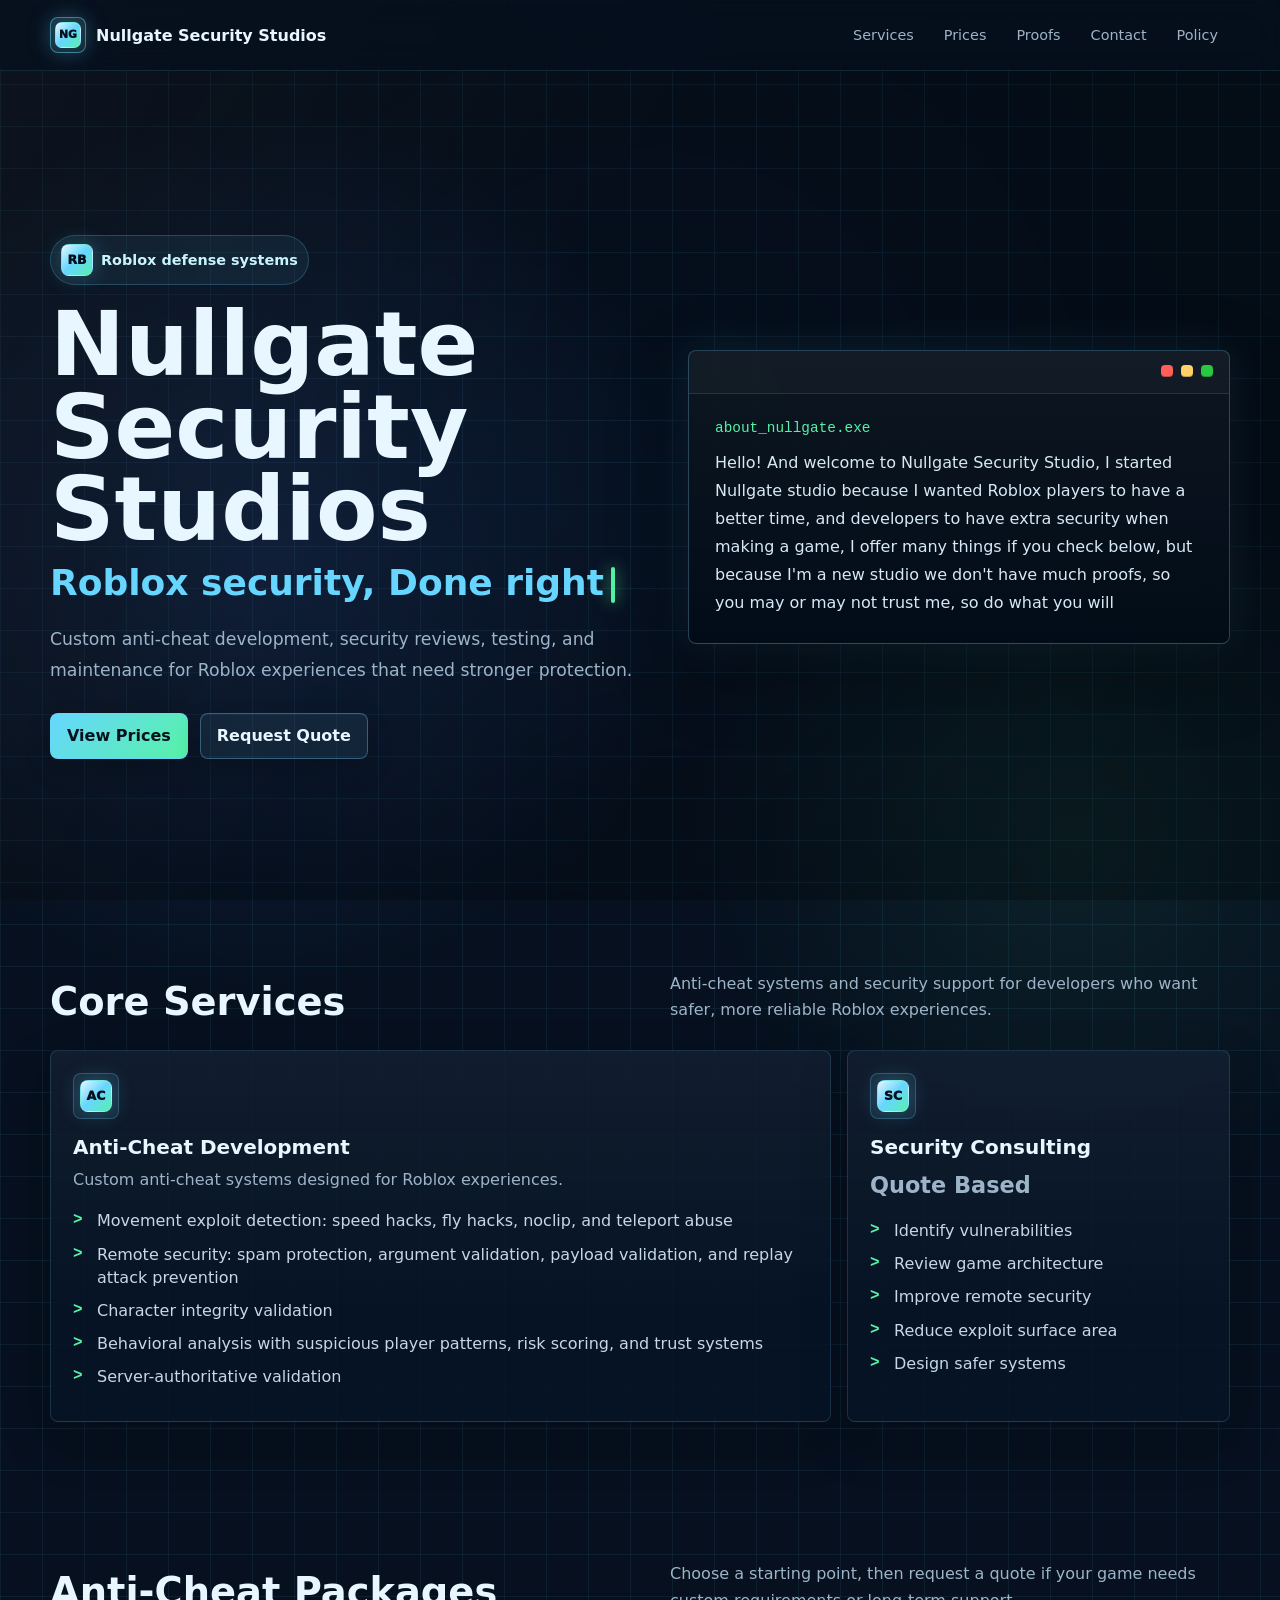
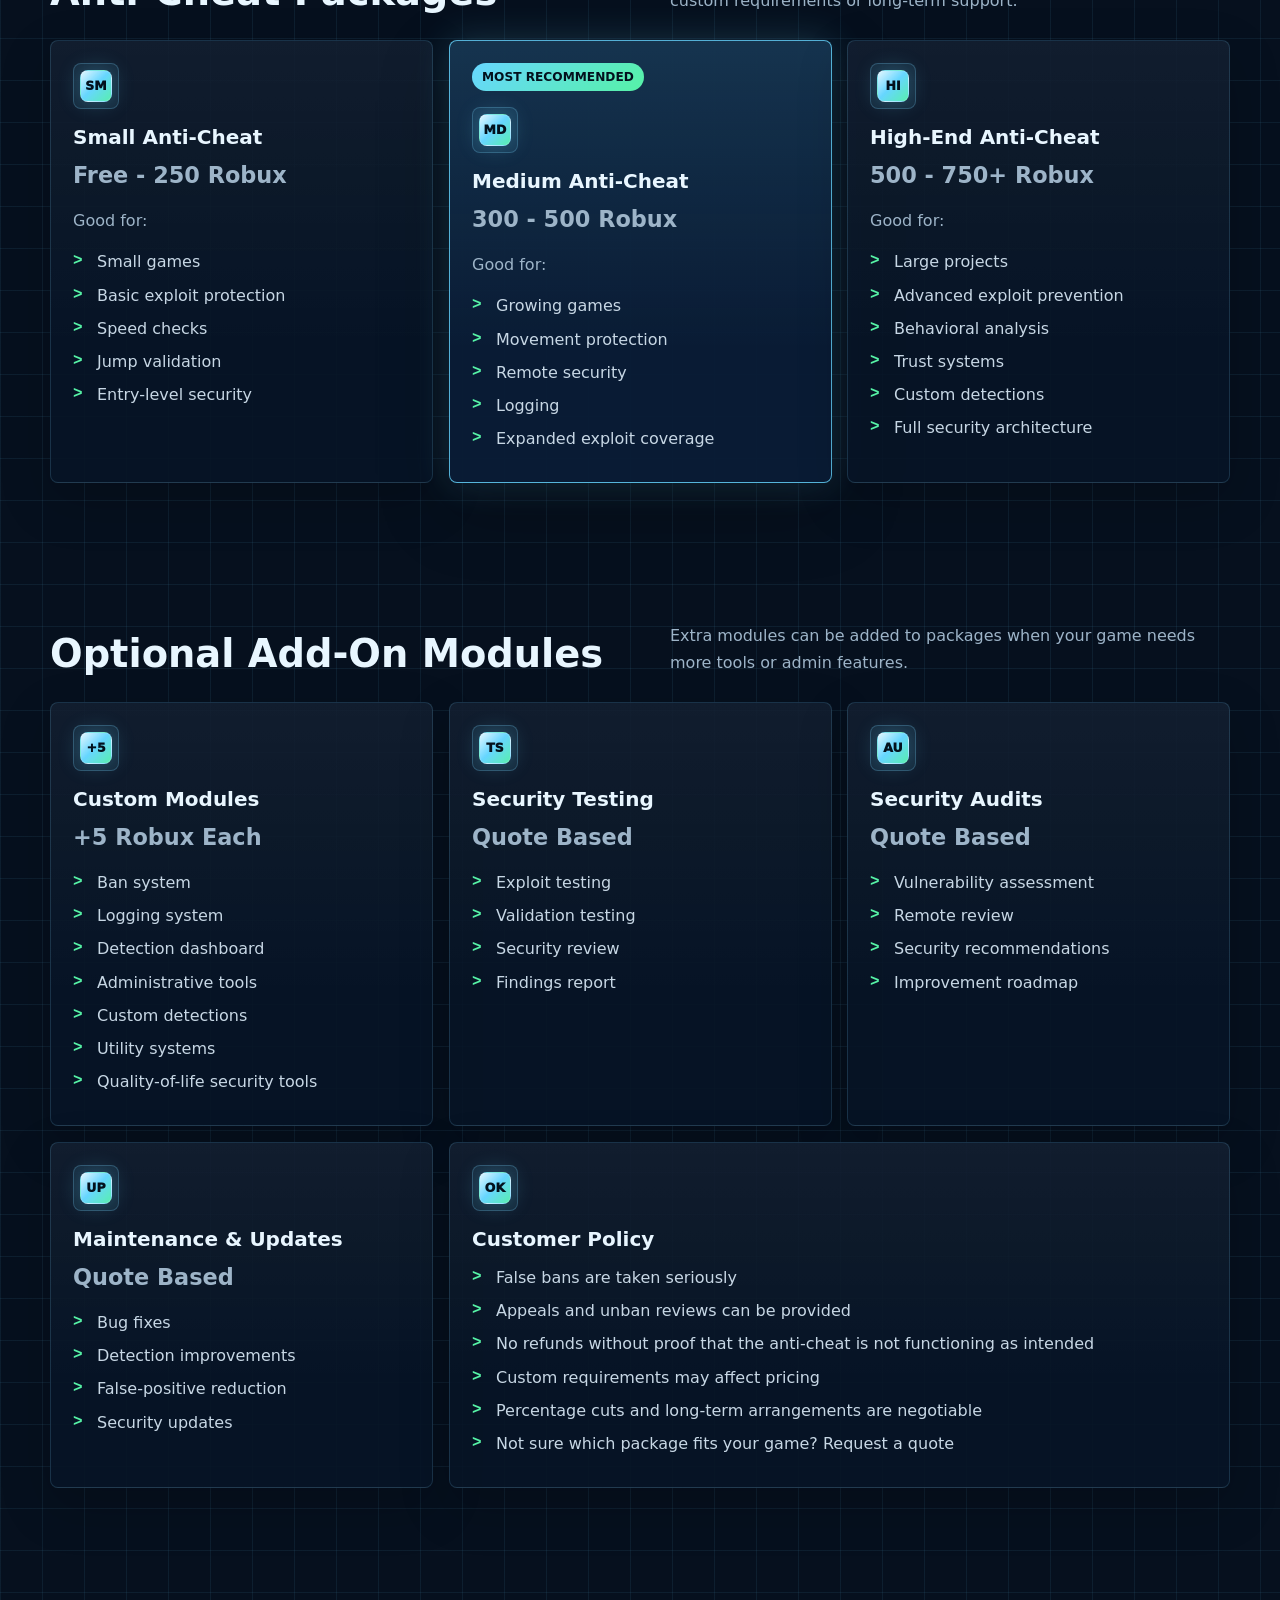
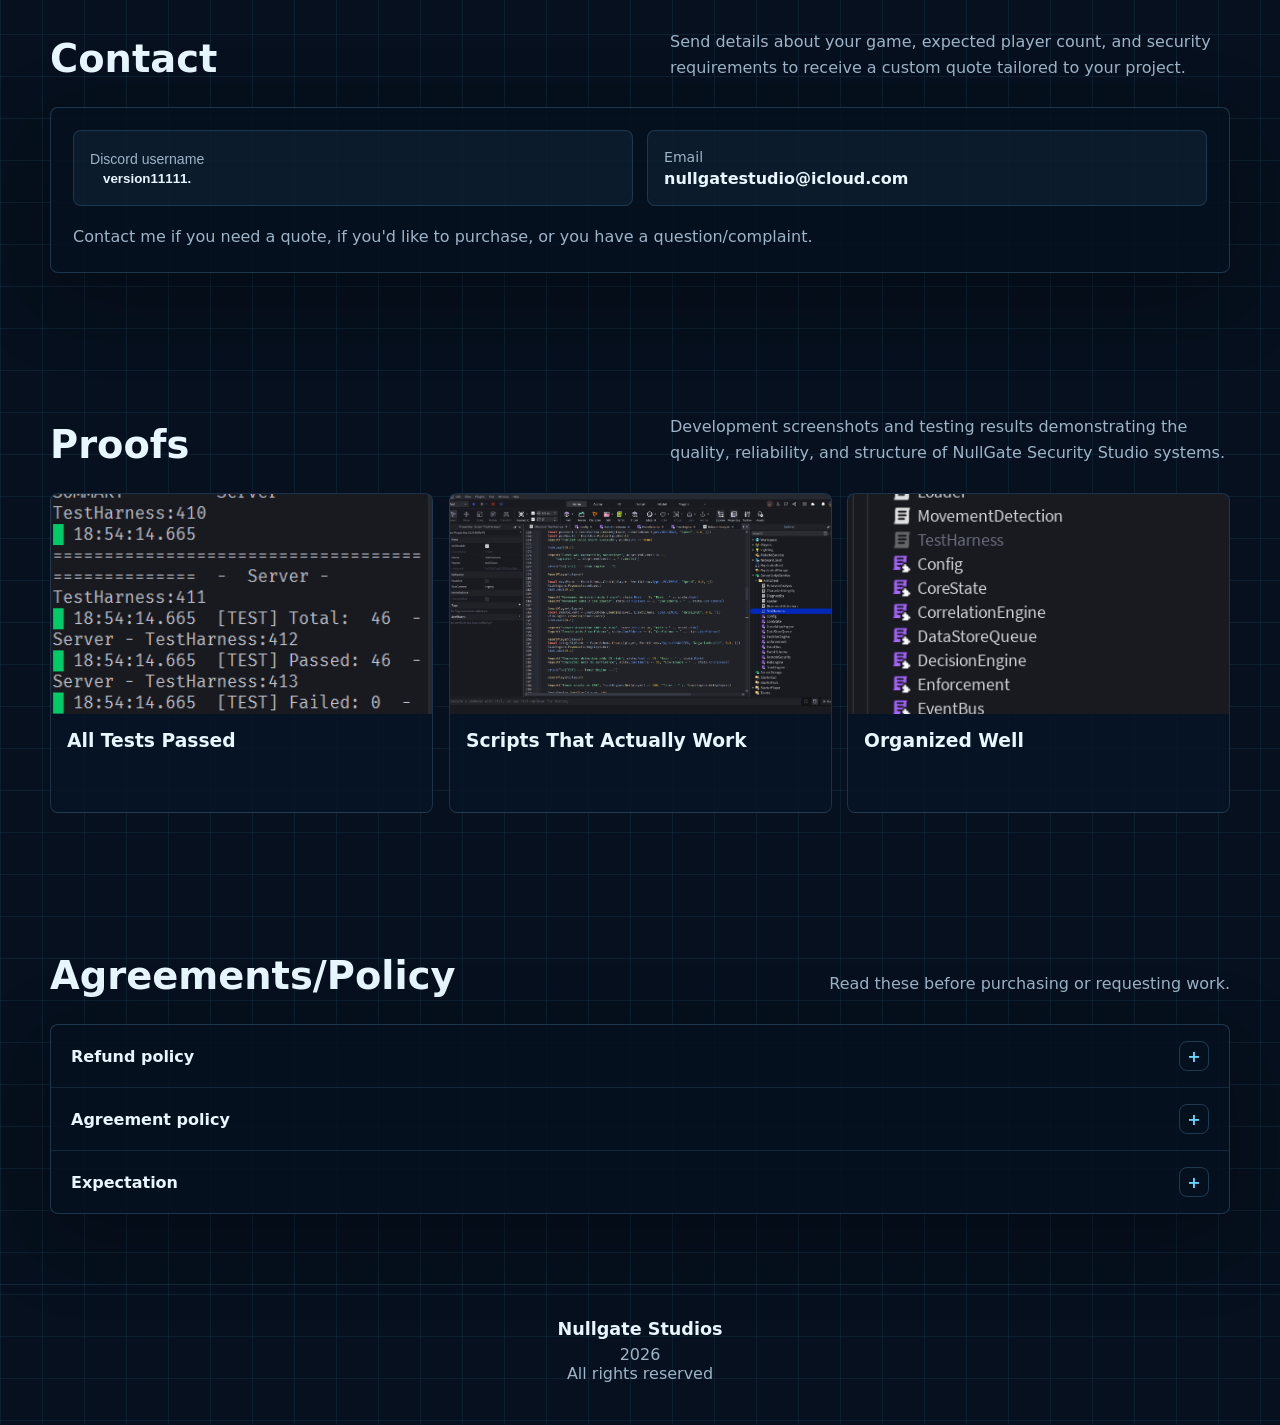
<file: index.html>
<!DOCTYPE html>
<html lang="en">
<head>
  <meta charset="UTF-8" />
  <meta name="viewport" content="width=device-width, initial-scale=1.0" />
  <title>Nullgate Security Studios</title>
  <style>
    :root {
      --bg: #06101e;
      --panel: rgba(7, 20, 38, 0.9);
      --panel-strong: rgba(10, 29, 54, 0.96);
      --line: rgba(125, 211, 252, 0.18);
      --line-bright: rgba(125, 211, 252, 0.72);
      --text: #e8f6ff;
      --muted: #9db4c8;
      --cyan: #67d6ff;
      --blue: #4f8cff;
      --green: #56f2a6;
      --yellow: #ffd166;
      --red: #ff5f57;
      --shadow: 0 24px 80px rgba(0, 0, 0, 0.32);
      --radius: 8px;
    }

    * {
      box-sizing: border-box;
    }

    html {
      scroll-behavior: auto;
    }

    body {
      margin: 0;
      color: var(--text);
      font-family: Inter, ui-sans-serif, system-ui, -apple-system, BlinkMacSystemFont, "Segoe UI", sans-serif;
      background:
        radial-gradient(circle at 20% 12%, rgba(79, 140, 255, 0.16), transparent 28rem),
        radial-gradient(circle at 84% 18%, rgba(86, 242, 166, 0.08), transparent 24rem),
        linear-gradient(rgba(103, 214, 255, 0.075) 1px, transparent 1px),
        linear-gradient(90deg, rgba(103, 214, 255, 0.075) 1px, transparent 1px),
        var(--bg);
      background-size: auto, auto, 42px 42px, 42px 42px, auto;
      animation: gridDrift 22s linear infinite;
      overflow-x: hidden;
    }

    body::before {
      content: "";
      position: fixed;
      inset: 0;
      pointer-events: none;
      background:
        linear-gradient(120deg, rgba(255, 255, 255, 0.035), transparent 42%),
        radial-gradient(circle at center, transparent 0, rgba(0, 0, 0, 0.24) 72%);
      z-index: -1;
    }

    a {
      color: inherit;
      text-decoration: none;
    }

    .site-shell {
      width: min(1180px, calc(100% - 32px));
      margin: 0 auto;
    }

    .topbar {
      position: sticky;
      top: 0;
      z-index: 20;
      border-bottom: 1px solid rgba(125, 211, 252, 0.12);
      background: rgba(6, 16, 30, 0.72);
      backdrop-filter: blur(18px);
    }

    .topbar-inner {
      display: flex;
      align-items: center;
      justify-content: space-between;
      min-height: 70px;
      gap: 20px;
    }

    .brand {
      display: flex;
      align-items: center;
      gap: 10px;
      font-weight: 800;
      letter-spacing: 0;
      white-space: nowrap;
    }

    .brand-mark {
      display: grid;
      place-items: center;
      width: 36px;
      height: 36px;
      border: 1px solid rgba(103, 214, 255, 0.48);
      border-radius: var(--radius);
      background: linear-gradient(145deg, rgba(103, 214, 255, 0.17), rgba(86, 242, 166, 0.09));
      box-shadow: 0 0 26px rgba(103, 214, 255, 0.18);
    }

    .custom-emoji {
      display: inline-grid;
      place-items: center;
      width: 32px;
      height: 32px;
      border: 1px solid rgba(232, 246, 255, 0.2);
      border-radius: 8px;
      color: #03111d;
      background:
        linear-gradient(135deg, rgba(255, 255, 255, 0.82), rgba(103, 214, 255, 0.96) 48%, rgba(86, 242, 166, 0.9)),
        #67d6ff;
      box-shadow: 0 0 22px rgba(103, 214, 255, 0.28);
      font-size: 0.78rem;
      font-weight: 1000;
      line-height: 1;
    }

    .custom-emoji::before {
      content: attr(data-icon);
    }

    .brand-mark .custom-emoji {
      width: 26px;
      height: 26px;
      border-radius: 7px;
      font-size: 0.68rem;
    }

    .nav-links {
      display: flex;
      align-items: center;
      gap: 6px;
      flex-wrap: wrap;
      justify-content: flex-end;
    }

    .nav-links a,
    .small-button {
      border: 1px solid transparent;
      border-radius: var(--radius);
      color: var(--muted);
      font-size: 0.9rem;
      padding: 9px 11px;
      transition: color 180ms ease, border-color 180ms ease, background 180ms ease, transform 180ms ease;
    }

    .nav-links a:hover,
    .small-button:hover {
      color: var(--text);
      border-color: rgba(125, 211, 252, 0.24);
      background: rgba(125, 211, 252, 0.075);
      transform: translateY(-1px);
    }

    .nav-links a.clicked {
      color: var(--text);
      border-color: rgba(125, 211, 252, 0.34);
      background: rgba(103, 214, 255, 0.12);
    }

    .hero {
      min-height: calc(100vh - 70px);
      display: grid;
      align-items: center;
      padding: 84px 0 62px;
    }

    .hero-grid {
      display: grid;
      grid-template-columns: 1.05fr 0.95fr;
      gap: 38px;
      align-items: center;
    }

    .eyebrow {
      display: inline-flex;
      align-items: center;
      gap: 8px;
      margin: 0 0 18px;
      padding: 8px 10px;
      color: #c8f4ff;
      border: 1px solid rgba(103, 214, 255, 0.22);
      border-radius: 999px;
      background: rgba(103, 214, 255, 0.07);
      font-size: 0.9rem;
      font-weight: 700;
      animation: riseIn 650ms 80ms ease both;
    }

    h1,
    h2,
    h3,
    p {
      margin-top: 0;
    }

    h1 {
      margin-bottom: 12px;
      font-size: clamp(2.7rem, 7vw, 6.7rem);
      line-height: 0.92;
      letter-spacing: 0;
      animation: riseIn 750ms 170ms ease both;
    }

    .tagline {
      min-height: 42px;
      margin: 0 0 20px;
      color: var(--cyan);
      font-size: clamp(1.4rem, 3vw, 2.25rem);
      font-weight: 800;
      letter-spacing: 0;
      animation: riseIn 760ms 270ms ease both;
    }

    .cursor {
      display: inline-block;
      width: 4px;
      height: 1em;
      margin-left: 7px;
      border-radius: 999px;
      color: transparent;
      background: var(--green);
      box-shadow: 0 0 16px rgba(86, 242, 166, 0.85);
      vertical-align: -0.12em;
      animation: cursorBlink 650ms steps(1, end) infinite;
    }

    @keyframes cursorBlink {
      0%,
      46% {
        opacity: 1;
      }

      47%,
      100% {
        opacity: 0;
      }
    }

    .hero-copy {
      max-width: 680px;
      margin-bottom: 28px;
      color: var(--muted);
      font-size: 1.08rem;
      line-height: 1.75;
      animation: riseIn 760ms 370ms ease both;
    }

    .hero-actions {
      display: flex;
      gap: 12px;
      flex-wrap: wrap;
      animation: riseIn 760ms 470ms ease both;
    }

    .button {
      position: relative;
      overflow: hidden;
      display: inline-flex;
      align-items: center;
      justify-content: center;
      min-height: 46px;
      border: 1px solid rgba(125, 211, 252, 0.34);
      border-radius: var(--radius);
      padding: 0 16px;
      color: var(--text);
      background: rgba(125, 211, 252, 0.08);
      box-shadow: 0 10px 26px rgba(0, 0, 0, 0.18);
      font-weight: 800;
      transition: transform 160ms ease, border-color 160ms ease, background 160ms ease, box-shadow 160ms ease;
    }

    .button::after,
    .contact-link::after {
      content: "";
      position: absolute;
      left: 50%;
      top: 50%;
      width: 10px;
      height: 10px;
      border-radius: 999px;
      background: rgba(255, 255, 255, 0.55);
      opacity: 0;
      transform: translate(-50%, -50%) scale(1);
      pointer-events: none;
    }

    .button.clicked::after,
    .contact-link.clicked::after {
      animation: clickBurst 520ms ease-out;
    }

    .button.primary {
      color: #03111d;
      border-color: rgba(103, 214, 255, 0.9);
      background: linear-gradient(135deg, var(--cyan), var(--green));
    }

    .button:hover {
      transform: translateY(-2px);
      border-color: rgba(125, 211, 252, 0.72);
      box-shadow: 0 18px 34px rgba(0, 0, 0, 0.28);
    }

    .button:active,
    .contact-link:active,
    .policy-toggle:active {
      transform: translateY(1px) scale(0.98);
    }

    .terminal-box {
      position: relative;
      overflow: hidden;
      border: 1px solid rgba(125, 211, 252, 0.28);
      border-radius: var(--radius);
      background:
        linear-gradient(180deg, rgba(255, 255, 255, 0.045), transparent),
        rgba(3, 12, 24, 0.93);
      box-shadow: var(--shadow), 0 0 45px rgba(103, 214, 255, 0.11);
    }

    .terminal-box.in-view {
      animation: terminalGlow 3.5s ease-in-out infinite;
    }

    .terminal-box::before {
      content: "";
      display: block;
      height: 42px;
      border-bottom: 1px solid rgba(125, 211, 252, 0.15);
      background: rgba(255, 255, 255, 0.025);
    }

    .terminal-dots {
      position: absolute;
      top: 14px;
      right: 16px;
      display: flex;
      gap: 8px;
    }

    .terminal-dots span {
      width: 12px;
      height: 12px;
      border-radius: 4px;
      box-shadow: inset 0 -1px 0 rgba(0, 0, 0, 0.24);
    }

    .dot-red {
      background: var(--red);
    }

    .dot-yellow {
      background: var(--yellow);
    }

    .dot-green {
      background: #28c840;
    }

    .terminal-content {
      padding: 26px;
    }

    .terminal-label {
      display: block;
      margin-bottom: 13px;
      color: var(--green);
      font-family: "Cascadia Mono", Consolas, monospace;
      font-size: 0.9rem;
    }

    .terminal-content p {
      margin: 0;
      color: #d7e9f6;
      font-size: 1rem;
      line-height: 1.75;
    }

    section {
      position: relative;
      padding: 70px 0;
      scroll-margin-top: 92px;
    }

    section.flash-target .section-heading h2,
    section.flash-target .tagline {
      animation: targetGlow 1.2s ease;
    }

    .reveal {
      opacity: 0;
      filter: blur(7px);
      transform: translateY(34px) scale(0.985);
      transition: opacity 720ms ease, transform 720ms cubic-bezier(0.2, 0.8, 0.2, 1), filter 720ms ease;
      will-change: opacity, transform, filter;
    }

    .reveal.in-view {
      opacity: 1;
      filter: blur(0);
      transform: translateY(0) scale(1);
    }

    .section-heading {
      display: flex;
      align-items: end;
      justify-content: space-between;
      gap: 18px;
      margin-bottom: 26px;
    }

    .section-heading h2 {
      margin: 0;
      font-size: clamp(1.75rem, 3vw, 2.7rem);
      letter-spacing: 0;
    }

    .section-heading p {
      max-width: 560px;
      margin: 0;
      color: var(--muted);
      line-height: 1.65;
    }

    .cards-grid {
      display: grid;
      grid-template-columns: repeat(3, minmax(0, 1fr));
      gap: 16px;
    }

    .card {
      position: relative;
      min-height: 100%;
      border: 1px solid rgba(125, 211, 252, 0.16);
      border-radius: var(--radius);
      padding: 22px;
      background:
        linear-gradient(180deg, rgba(255, 255, 255, 0.045), transparent 70%),
        var(--panel);
      box-shadow: 0 18px 52px rgba(0, 0, 0, 0.18);
      transform: translateY(22px);
      opacity: 0;
      filter: blur(7px);
      transition: opacity 700ms ease, transform 700ms cubic-bezier(0.2, 0.8, 0.2, 1), filter 700ms ease, border-color 180ms ease, box-shadow 180ms ease;
    }

    .card.in-view {
      opacity: 1;
      filter: blur(0);
      transform: translateY(0);
    }

    .card:hover {
      border-color: rgba(125, 211, 252, 0.42);
      box-shadow: 0 24px 68px rgba(0, 0, 0, 0.28), 0 0 30px rgba(103, 214, 255, 0.08);
      transform: translateY(-4px);
    }

    .card.featured {
      border-color: rgba(103, 214, 255, 0.8);
      background:
        linear-gradient(180deg, rgba(103, 214, 255, 0.13), transparent 70%),
        var(--panel-strong);
      box-shadow: 0 26px 70px rgba(0, 0, 0, 0.28), 0 0 38px rgba(103, 214, 255, 0.2);
    }

    .badge {
      display: inline-flex;
      align-items: center;
      margin-bottom: 16px;
      border-radius: 999px;
      padding: 7px 10px;
      color: #03111d;
      background: linear-gradient(135deg, var(--cyan), var(--green));
      font-size: 0.76rem;
      font-weight: 900;
    }

    .icon {
      display: grid;
      place-items: center;
      width: 46px;
      height: 46px;
      margin-bottom: 16px;
      border: 1px solid rgba(125, 211, 252, 0.24);
      border-radius: var(--radius);
      background: rgba(103, 214, 255, 0.08);
      font-size: 1.5rem;
    }

    .card h3 {
      margin-bottom: 8px;
      font-size: 1.25rem;
      letter-spacing: 0;
    }

    .price {
      margin-bottom: 14px;
      color: var(--cyan);
      font-size: 1.4rem;
      font-weight: 900;
    }

    .card p {
      color: var(--muted);
      line-height: 1.65;
    }

    ul {
      margin: 15px 0 0;
      padding: 0;
      list-style: none;
    }

    li {
      position: relative;
      margin: 10px 0;
      padding-left: 24px;
      color: #c7d7e5;
      line-height: 1.45;
    }

    li::before {
      content: ">";
      position: absolute;
      left: 0;
      color: var(--green);
      font-family: "Cascadia Mono", Consolas, monospace;
      font-weight: 900;
    }

    .wide-card {
      grid-column: span 2;
    }

    .proofs-box,
    .contact-panel,
    .policy-wrap {
      border: 1px solid rgba(125, 211, 252, 0.2);
      border-radius: var(--radius);
      background: rgba(6, 17, 32, 0.86);
      box-shadow: var(--shadow);
    }

    .proofs-box {
      display: grid;
      place-items: center;
      min-height: 190px;
      text-align: center;
      border-style: dashed;
    }

    .proofs-box h3 {
      margin-bottom: 8px;
      color: var(--cyan);
      font-size: 1.5rem;
    }

    .proofs-box p {
      margin: 0;
      color: var(--muted);
    }

    .contact-panel {
      display: grid;
      grid-template-columns: 1fr 1fr;
      gap: 14px;
      padding: 22px;
    }

    .contact-link {
      display: flex;
      align-items: center;
      justify-content: space-between;
      gap: 16px;
      min-height: 76px;
      border: 1px solid rgba(125, 211, 252, 0.16);
      border-radius: var(--radius);
      padding: 16px;
      background: rgba(125, 211, 252, 0.055);
      cursor: pointer;
      position: relative;
      overflow: hidden;
      transition: transform 160ms ease, border-color 160ms ease, background 160ms ease;
    }

    .contact-link:hover,
    .contact-link.copied {
      border-color: rgba(103, 214, 255, 0.62);
      background: rgba(103, 214, 255, 0.11);
      transform: translateY(-2px);
    }

    .contact-label {
      display: block;
      color: var(--muted);
      font-size: 0.88rem;
      margin-bottom: 4px;
    }

    .contact-value {
      display: block;
      color: var(--text);
      font-weight: 900;
      word-break: break-word;
    }

    .contact-note {
      grid-column: 1 / -1;
      margin: 4px 0 0;
      color: var(--muted);
      line-height: 1.65;
    }

    .copy-status {
      min-width: 78px;
      color: var(--green);
      font-size: 0.85rem;
      font-weight: 800;
      text-align: right;
      opacity: 0;
      transition: opacity 160ms ease;
    }

    .contact-link.copied .copy-status {
      opacity: 1;
    }

    .policy-wrap {
      overflow: hidden;
    }

    details {
      border-bottom: 1px solid rgba(125, 211, 252, 0.12);
    }

    details:last-child {
      border-bottom: 0;
    }

    summary {
      display: flex;
      align-items: center;
      justify-content: space-between;
      min-height: 62px;
      padding: 0 20px;
      color: var(--text);
      cursor: pointer;
      font-weight: 900;
      list-style: none;
    }

    summary::-webkit-details-marker {
      display: none;
    }

    summary::after {
      content: "+";
      display: grid;
      place-items: center;
      width: 28px;
      height: 28px;
      border: 1px solid rgba(125, 211, 252, 0.22);
      border-radius: var(--radius);
      color: var(--cyan);
      transition: transform 180ms ease;
    }

    details[open] summary::after {
      transform: rotate(45deg);
    }

    .policy-body {
      padding: 0 20px 20px;
      color: var(--muted);
      line-height: 1.7;
    }

    .toast {
      position: fixed;
      left: 50%;
      bottom: 24px;
      z-index: 40;
      transform: translate(-50%, 18px);
      opacity: 0;
      border: 1px solid rgba(86, 242, 166, 0.4);
      border-radius: var(--radius);
      padding: 12px 14px;
      color: #dffff0;
      background: rgba(5, 22, 22, 0.92);
      box-shadow: 0 18px 40px rgba(0, 0, 0, 0.28);
      pointer-events: none;
      transition: opacity 180ms ease, transform 180ms ease;
    }

    .toast.show {
      transform: translate(-50%, 0);
      opacity: 1;
    }

    footer {
      padding: 34px 0 42px;
      border-top: 1px solid rgba(125, 211, 252, 0.12);
      text-align: center;
      color: var(--muted);
    }

    footer strong {
      display: block;
      margin-bottom: 6px;
      color: var(--text);
      font-size: 1.1rem;
    }

    @keyframes gridDrift {
      0% {
        background-position: 0 0, 0 0, 0 0, 0 0, 0 0;
      }

      100% {
        background-position: 0 0, 0 0, 42px 42px, 42px 42px, 0 0;
      }
    }

    @keyframes riseIn {
      0% {
        opacity: 0;
        filter: blur(8px);
        transform: translateY(18px);
      }

      100% {
        opacity: 1;
        filter: blur(0);
        transform: translateY(0);
      }
    }

    @keyframes clickBurst {
      0% {
        opacity: 0.7;
        transform: translate(-50%, -50%) scale(1);
      }

      100% {
        opacity: 0;
        transform: translate(-50%, -50%) scale(30);
      }
    }

    @keyframes terminalGlow {
      0%,
      100% {
        box-shadow: var(--shadow), 0 0 34px rgba(103, 214, 255, 0.1);
      }

      50% {
        box-shadow: var(--shadow), 0 0 54px rgba(86, 242, 166, 0.17);
      }
    }

    @keyframes targetGlow {
      0% {
        text-shadow: 0 0 0 rgba(103, 214, 255, 0);
      }

      35% {
        text-shadow: 0 0 28px rgba(103, 214, 255, 0.72);
        color: var(--cyan);
      }

      100% {
        text-shadow: 0 0 0 rgba(103, 214, 255, 0);
      }
    }

    @media (max-width: 900px) {
      .topbar-inner,
      .section-heading {
        align-items: flex-start;
        flex-direction: column;
      }

      .hero-grid,
      .contact-panel {
        grid-template-columns: 1fr;
      }

      .cards-grid {
        grid-template-columns: repeat(2, minmax(0, 1fr));
      }

      .wide-card {
        grid-column: span 1;
      }

      .hero {
        min-height: auto;
      }
    }

    @media (max-width: 620px) {
      .site-shell {
        width: min(100% - 24px, 1180px);
      }

      .nav-links {
        display: none;
      }

      .hero {
        padding-top: 56px;
      }

      .hero-actions {
        display: grid;
      }

      .button {
        width: 100%;
      }

      .cards-grid {
        grid-template-columns: 1fr;
      }

      .card,
      .terminal-content,
      .contact-panel {
        padding: 18px;
      }

      .contact-link {
        align-items: flex-start;
        flex-direction: column;
      }

      .copy-status {
        text-align: left;
      }
    }

  
.proof-card{perspective:1000px;cursor:pointer;}
.proof-inner{position:relative;min-height:320px;transition:transform .6s;transform-style:preserve-3d;}
.proof-card.flipped .proof-inner{transform:rotateY(180deg);}
.proof-front,.proof-back{position:absolute;inset:0;backface-visibility:hidden;border:1px solid rgba(125,211,252,.16);border-radius:var(--radius);background:linear-gradient(180deg,rgba(255,255,255,.045),transparent 70%),var(--panel);overflow:hidden;}
.proof-front img{width:100%;height:220px;object-fit:cover;display:block;}
.proof-front h3{padding:16px;margin:0;}
.proof-back{padding:20px;transform:rotateY(180deg);display:flex;flex-direction:column;justify-content:center;}
.proof-back p{color:var(--muted);line-height:1.7;}

</style>
</head>
<body>
  <header class="topbar">
    <div class="site-shell topbar-inner">
      <a class="brand" href="#top" data-scroll-target="top" onclick="return scrollToSection(event, 'top', this)" aria-label="Nullgate Security Studios home">
        <span class="brand-mark"><span class="custom-emoji" data-icon="NG" aria-hidden="true"></span></span>
        <span>Nullgate Security Studios</span>
      </a>
      <nav class="nav-links" aria-label="Site navigation">
        <a href="#services" data-scroll-target="services" onclick="return scrollToSection(event, 'services', this)">Services</a>
        <a href="#packages" data-scroll-target="packages" onclick="return scrollToSection(event, 'packages', this)">Prices</a>
        <a href="#proofs" data-scroll-target="proofs" onclick="return scrollToSection(event, 'proofs', this)">Proofs</a>
        <a href="#contact" data-scroll-target="contact" onclick="return scrollToSection(event, 'contact', this)">Contact</a>
        <a href="#policy" data-scroll-target="policy" onclick="return scrollToSection(event, 'policy', this)">Policy</a>
      </nav>
    </div>
  </header>

  <main id="top">
    <section class="hero">
      <div class="site-shell hero-grid">
        <div>
          <p class="eyebrow"><span class="custom-emoji" data-icon="RB" aria-hidden="true"></span> Roblox defense systems</p>
          <h1>Nullgate Security Studios</h1>
          <p class="tagline">Roblox security, Done right<span class="cursor">|</span></p>
          <p class="hero-copy">
            Custom anti-cheat development, security reviews, testing, and maintenance for Roblox experiences that need stronger protection.
          </p>
          <div class="hero-actions">
            <a class="button primary" href="#packages" data-scroll-target="packages" onclick="return scrollToSection(event, 'packages', this)">View Prices</a>
            <a class="button" href="#contact" data-scroll-target="contact" onclick="return scrollToSection(event, 'contact', this)">Request Quote</a>
          </div>
        </div>

        <aside class="terminal-box reveal" aria-label="About Nullgate Security Studio">
          <div class="terminal-dots" aria-hidden="true">
            <span class="dot-red"></span>
            <span class="dot-yellow"></span>
            <span class="dot-green"></span>
          </div>
          <div class="terminal-content">
            <span class="terminal-label">about_nullgate.exe</span>
            <p>
              Hello! And welcome to Nullgate Security Studio, I started Nullgate studio because I wanted Roblox players to have a better time, and developers to have extra security when making a game, I offer many things if you check below, but because I'm a new studio we don't have much proofs, so you may or may not trust me, so do what you will
            </p>
          </div>
        </aside>
      </div>
    </section>

    <section id="services">
      <div class="site-shell">
        <div class="section-heading">
          <h2>Core Services</h2>
          <p>Anti-cheat systems and security support for developers who want safer, more reliable Roblox experiences.</p>
        </div>

        <div class="cards-grid">
          <article class="card wide-card reveal">
            <div class="icon"><span class="custom-emoji" data-icon="AC" aria-hidden="true"></span></div>
            <h3>Anti-Cheat Development</h3>
            <p>Custom anti-cheat systems designed for Roblox experiences.</p>
            <ul>
              <li>Movement exploit detection: speed hacks, fly hacks, noclip, and teleport abuse</li>
              <li>Remote security: spam protection, argument validation, payload validation, and replay attack prevention</li>
              <li>Character integrity validation</li>
              <li>Behavioral analysis with suspicious player patterns, risk scoring, and trust systems</li>
              <li>Server-authoritative validation</li>
            </ul>
          </article>

          <article class="card reveal">
            <div class="icon"><span class="custom-emoji" data-icon="SC" aria-hidden="true"></span></div>
            <h3>Security Consulting</h3>
            <p class="price">Quote Based</p>
            <ul>
              <li>Identify vulnerabilities</li>
              <li>Review game architecture</li>
              <li>Improve remote security</li>
              <li>Reduce exploit surface area</li>
              <li>Design safer systems</li>
            </ul>
          </article>
        </div>
      </div>
    </section>

    <section id="packages">
      <div class="site-shell">
        <div class="section-heading">
          <h2>Anti-Cheat Packages</h2>
          <p>Choose a starting point, then request a quote if your game needs custom requirements or long-term support.</p>
        </div>

        <div class="cards-grid">
          <article class="card reveal">
            <div class="icon"><span class="custom-emoji" data-icon="SM" aria-hidden="true"></span></div>
            <h3>Small Anti-Cheat</h3>
            <p class="price">Free - 250 Robux</p>
            <p>Good for:</p>
            <ul>
              <li>Small games</li>
              <li>Basic exploit protection</li>
              <li>Speed checks</li>
              <li>Jump validation</li>
              <li>Entry-level security</li>
            </ul>
          </article>

          <article class="card featured reveal">
            <span class="badge">MOST RECOMMENDED</span>
            <div class="icon"><span class="custom-emoji" data-icon="MD" aria-hidden="true"></span></div>
            <h3>Medium Anti-Cheat</h3>
            <p class="price">300 - 500 Robux</p>
            <p>Good for:</p>
            <ul>
              <li>Growing games</li>
              <li>Movement protection</li>
              <li>Remote security</li>
              <li>Logging</li>
              <li>Expanded exploit coverage</li>
            </ul>
          </article>

          <article class="card reveal">
            <div class="icon"><span class="custom-emoji" data-icon="HI" aria-hidden="true"></span></div>
            <h3>High-End Anti-Cheat</h3>
            <p class="price">500 - 750+ Robux</p>
            <p>Good for:</p>
            <ul>
              <li>Large projects</li>
              <li>Advanced exploit prevention</li>
              <li>Behavioral analysis</li>
              <li>Trust systems</li>
              <li>Custom detections</li>
              <li>Full security architecture</li>
            </ul>
          </article>
        </div>
      </div>
    </section>

    <section id="addons">
      <div class="site-shell">
        <div class="section-heading">
          <h2>Optional Add-On Modules</h2>
          <p>Extra modules can be added to packages when your game needs more tools or admin features.</p>
        </div>

        <div class="cards-grid">
          <article class="card reveal">
            <div class="icon"><span class="custom-emoji" data-icon="+5" aria-hidden="true"></span></div>
            <h3>Custom Modules</h3>
            <p class="price">+5 Robux Each</p>
            <ul>
              <li>Ban system</li>
              <li>Logging system</li>
              <li>Detection dashboard</li>
              <li>Administrative tools</li>
              <li>Custom detections</li>
              <li>Utility systems</li>
              <li>Quality-of-life security tools</li>
            </ul>
          </article>

          <article class="card reveal">
            <div class="icon"><span class="custom-emoji" data-icon="TS" aria-hidden="true"></span></div>
            <h3>Security Testing</h3>
            <p class="price">Quote Based</p>
            <ul>
              <li>Exploit testing</li>
              <li>Validation testing</li>
              <li>Security review</li>
              <li>Findings report</li>
            </ul>
          </article>

          <article class="card reveal">
            <div class="icon"><span class="custom-emoji" data-icon="AU" aria-hidden="true"></span></div>
            <h3>Security Audits</h3>
            <p class="price">Quote Based</p>
            <ul>
              <li>Vulnerability assessment</li>
              <li>Remote review</li>
              <li>Security recommendations</li>
              <li>Improvement roadmap</li>
            </ul>
          </article>

          <article class="card reveal">
            <div class="icon"><span class="custom-emoji" data-icon="UP" aria-hidden="true"></span></div>
            <h3>Maintenance &amp; Updates</h3>
            <p class="price">Quote Based</p>
            <ul>
              <li>Bug fixes</li>
              <li>Detection improvements</li>
              <li>False-positive reduction</li>
              <li>Security updates</li>
            </ul>
          </article>

          <article class="card wide-card reveal">
            <div class="icon"><span class="custom-emoji" data-icon="OK" aria-hidden="true"></span></div>
            <h3>Customer Policy</h3>
            <ul>
              <li>False bans are taken seriously</li>
              <li>Appeals and unban reviews can be provided</li>
              <li>No refunds without proof that the anti-cheat is not functioning as intended</li>
              <li>Custom requirements may affect pricing</li>
              <li>Percentage cuts and long-term arrangements are negotiable</li>
              <li>Not sure which package fits your game? Request a quote</li>
            </ul>
          </article>
        </div>
      </div>
    </section>

    <section id="contact">
      <div class="site-shell">
        <div class="section-heading">
          <h2>Contact</h2>
          <p>Send details about your game, expected player count, and security requirements to receive a custom quote tailored to your project.</p>
        </div>

        <div class="contact-panel reveal">
          <button class="contact-link" type="button" data-copy="version11111." aria-label="Copy Discord username">
            <span>
              <span class="contact-label">Discord username</span>
              <span class="contact-value">version11111.</span>
            </span>
            <span class="copy-status">Copied</span>
          </button>

          <a class="contact-link" href="mailto:nullgatestudio@icloud.com" aria-label="Email Nullgate Studio">
            <span>
              <span class="contact-label">Email</span>
              <span class="contact-value">nullgatestudio@icloud.com</span>
            </span>
            <span class="copy-status">Open</span>
          </a>

          <p class="contact-note">
            Contact me if you need a quote, if you'd like to purchase, or you have a question/complaint.
          </p>
        </div>
      </div>
    </section>

    <section id="proofs">
      <div class="site-shell">
        <div class="section-heading">
          <h2>Proofs</h2>
          <p>Development screenshots and testing results demonstrating the quality, reliability, and structure of NullGate Security Studio systems.</p>
        </div>
        <div class="cards-grid">
          <article class="proof-card reveal">
            <div class="proof-inner">
              <div class="proof-front">
                <img src="tests.png" alt="All Tests Passed">
                <h3>All Tests Passed</h3>
              </div>
              <div class="proof-back">
                <h3>All Tests Passed</h3>
                <p>The NullGate testing framework validates core systems including EventBus, TrustEngine, RiskEngine, DecisionEngine, and enforcement logic. This result demonstrates successful execution of all currently implemented automated tests.</p>
              </div>
            </div>
          </article>

          <article class="proof-card reveal">
            <div class="proof-inner">
              <div class="proof-front">
                <img src="scripts.png" alt="Scripts That Actually Work">
                <h3>Scripts That Actually Work</h3>
              </div>
              <div class="proof-back">
                <h3>Scripts That Actually Work</h3>
                <p>Active development screenshot showing real implementation of NullGate systems inside Roblox Studio. Modules are tested continuously throughout development to ensure stability, maintainability, and expected behavior.</p>
              </div>
            </div>
          </article>

          <article class="proof-card reveal">
            <div class="proof-inner">
              <div class="proof-front">
                <img src="organized.png" alt="Organized Well">
                <h3>Organized Well</h3>
              </div>
              <div class="proof-back">
                <h3>Organized Well</h3>
                <p>NullGate follows a modular architecture that separates detections, risk processing, trust management, enforcement, configuration, and diagnostics into dedicated systems. This organization improves scalability and long-term maintainability.</p>
              </div>
            </div>
          </article>
        </div>
      </div>
    </section>

    <section id="policy">
      <div class="site-shell">
        <div class="section-heading">
          <h2>Agreements/Policy</h2>
          <p>Read these before purchasing or requesting work.</p>
        </div>

        <div class="policy-wrap reveal">
          <details>
            <summary>Refund policy</summary>
            <div class="policy-body">
              We do not do refunds unless you prove to us that the anti cheat does not work.
            </div>
          </details>

          <details>
            <summary>Agreement policy</summary>
            <div class="policy-body">
              By using Nullgate Studios you allow us to go into your game, make edits, add scripts, and test the game. You also agree to PAY the amount needed, if you do not wish to agree then we are not the studio for you.
            </div>
          </details>

          <details>
            <summary>Expectation</summary>
            <div class="policy-body">
              Not every anti cheat will stop the hackers, but we will try our very best. Ensuring your players can have the best experiences they can.
            </div>
          </details>
        </div>
      </div>
    </section>
  </main>

  <footer>
    <div class="site-shell">
      <strong>Nullgate Studios</strong>
      <span>2026</span>
      <br />
      <span>All rights reserved</span>
    </div>
  </footer>

  <div class="toast" role="status" aria-live="polite">Copied to clipboard</div>

  <script>
    const revealItems = document.querySelectorAll(".reveal, .card");
    const observer = new IntersectionObserver(
      (entries) => {
        entries.forEach((entry) => {
          if (entry.isIntersecting) {
            entry.target.classList.add("in-view");
            observer.unobserve(entry.target);
          }
        });
      },
      { threshold: 0.14 }
    );

    revealItems.forEach((item) => observer.observe(item));

    const topbar = document.querySelector(".topbar");

    const playClickAnimation = (element) => {
      element.classList.remove("clicked");
      void element.offsetWidth;
      element.classList.add("clicked");
      window.setTimeout(() => element.classList.remove("clicked"), 560);
    };

    const easeOutCubic = (progress) => 1 - Math.pow(1 - progress, 3);

    const animateScrollTo = (targetTop) => {
      const startTop = window.scrollY;
      const distance = targetTop - startTop;
      const totalFrames = Math.min(76, Math.max(38, Math.round(Math.abs(distance) / 22)));
      const duration = totalFrames * 16;
      let frame = 0;

      window.clearInterval(window.nullgateScrollTimer);
      window.nullgateScrollTimer = window.setInterval(() => {
        frame += 1;
        const progress = Math.min(1, frame / totalFrames);
        const nextTop = startTop + distance * easeOutCubic(progress);

        window.scrollTo(0, nextTop);

        if (progress >= 1) {
          window.clearInterval(window.nullgateScrollTimer);
        }
      }, 16);

      return duration;
    };

    window.scrollToSection = (event, sectionId, trigger) => {
      const target = document.getElementById(sectionId);

      if (!target) {
        return true;
      }

      if (event) {
        event.nullgateHandled = true;
        event.preventDefault();
      }

      if (trigger) {
        playClickAnimation(trigger);
      }

      const topbarHeight = topbar ? topbar.offsetHeight : 0;
      const targetTop = target.getBoundingClientRect().top + window.scrollY - topbarHeight - 16;
      const duration = animateScrollTo(Math.max(0, targetTop));
      document.documentElement.dataset.lastScrollTarget = sectionId;

      window.setTimeout(() => {
        target.classList.remove("flash-target");
        void target.offsetWidth;
        target.classList.add("flash-target");
        window.setTimeout(() => target.classList.remove("flash-target"), 1400);
      }, duration * 0.72);

      if (history.pushState) {
        history.pushState(null, "", "#" + sectionId);
      }

      return false;
    };

    document.addEventListener("click", (event) => {
      if (event.defaultPrevented || event.nullgateHandled) {
        return;
      }

      const trigger = event.target.closest("[data-scroll-target]");

      if (!trigger) {
        return;
      }

      window.scrollToSection(event, trigger.dataset.scrollTarget, trigger);
    });

    const toast = document.querySelector(".toast");
    const showToast = (message) => {
      toast.textContent = message;
      toast.classList.add("show");
      window.clearTimeout(showToast.timeout);
      showToast.timeout = window.setTimeout(() => toast.classList.remove("show"), 1800);
    };

    const copyText = async (text) => {
      let clipboardError;

      if (navigator.clipboard && window.isSecureContext) {
        try {
          await navigator.clipboard.writeText(text);
          return true;
        } catch (error) {
          clipboardError = error;
        }
      }

      const textarea = document.createElement("textarea");
      textarea.value = text;
      textarea.setAttribute("readonly", "");
      textarea.style.position = "fixed";
      textarea.style.left = "-9999px";
      textarea.style.top = "0";
      document.body.appendChild(textarea);
      textarea.focus();
      textarea.select();
      textarea.setSelectionRange(0, textarea.value.length);
      const didCopy = document.execCommand && document.execCommand("copy");
      textarea.remove();
      if (!didCopy) {
        throw clipboardError || new Error("Clipboard copy was blocked.");
      }

      return didCopy;
    };

    document.querySelectorAll("[data-copy]").forEach((button) => {
      button.addEventListener("click", async () => {
        const text = button.dataset.copy;
        playClickAnimation(button);
        button.classList.add("copied");

        try {
          await copyText(text);
          showToast("Discord username copied");
        } catch (error) {
          showToast("Copy manually: " + text);
        } finally {
          window.setTimeout(() => button.classList.remove("copied"), 1200);
        }
      });
    });

    document.querySelectorAll('a[href^="mailto:"]').forEach((link) => {
      link.addEventListener("click", () => {
        playClickAnimation(link);
        link.classList.add("copied");
        showToast("Opening email");
        window.setTimeout(() => link.classList.remove("copied"), 900);
      });
    });
  
document.querySelectorAll(".proof-card").forEach((card)=>{
  card.addEventListener("click",()=>card.classList.toggle("flipped"));
});

</script>
</body>
</html>
</file>
